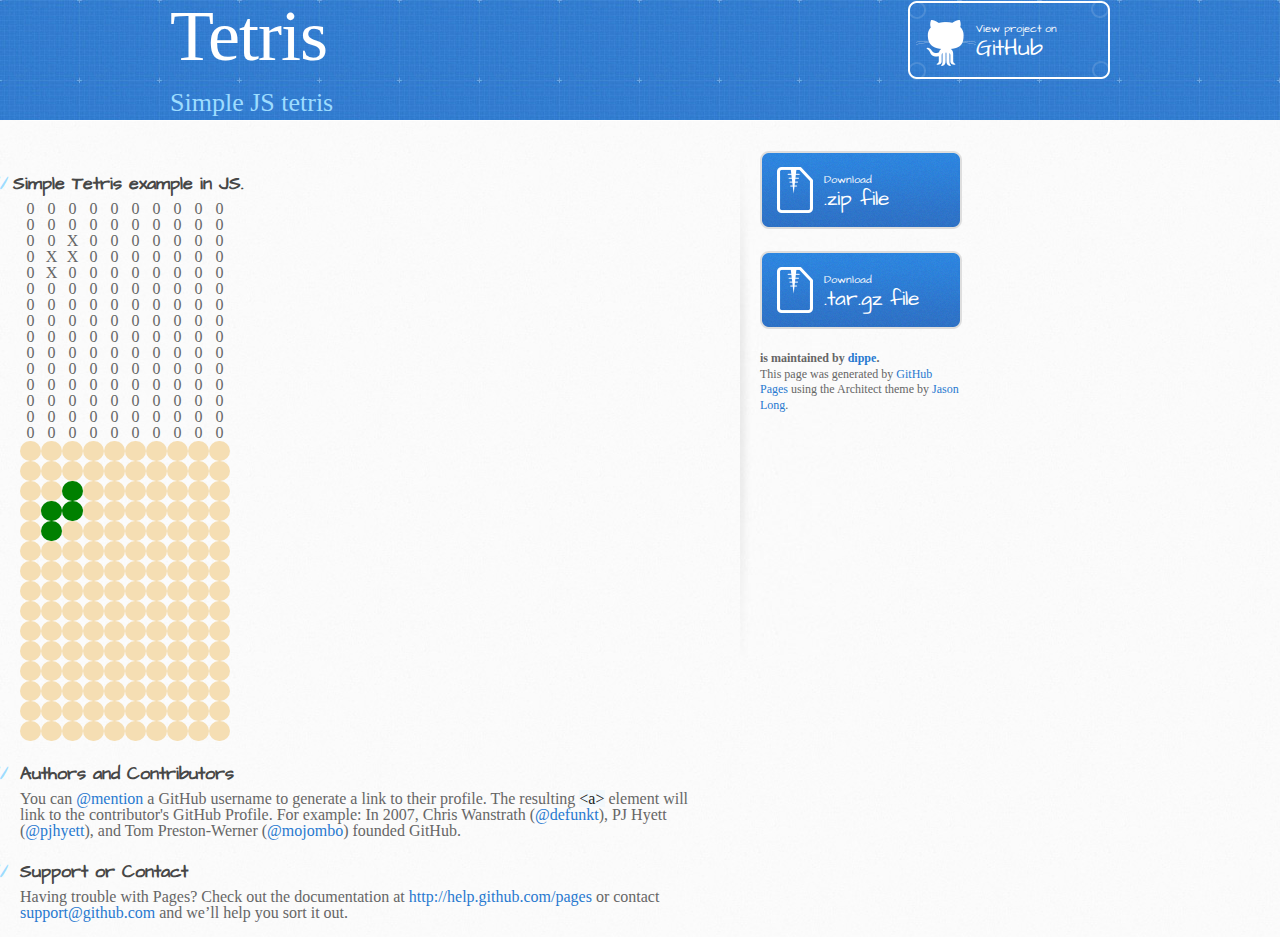
<file: index.html>
<!DOCTYPE html>
<html>
  <head>
    <meta charset='utf-8'>
    <meta http-equiv="X-UA-Compatible" content="chrome=1">
    <meta name="viewport" content="width=device-width, initial-scale=1, maximum-scale=1">
    <link href='https://fonts.googleapis.com/css?family=Architects+Daughter' rel='stylesheet' type='text/css'>
    <link rel="stylesheet" type="text/css" href="stylesheets/stylesheet.css" media="screen" />
    <link rel="stylesheet" type="text/css" href="stylesheets/pygment_trac.css" media="screen" />
    <link rel="stylesheet" type="text/css" href="stylesheets/print.css" media="print" />


      <link rel="stylesheet" type="text/css" href="tetris/css/reset.css"/>
      <link rel="stylesheet" type="text/css" href="tetris/css/main.css" />
      <link rel="stylesheet" type="text/css" href="tetris/css/drawTableCss.css"/>

      <script type="text/javascript" src="tetris/js/Common.js"></script>
      <script type="text/javascript" src="tetris/js/EventHandler.js"></script>
      <script type="text/javascript" src="tetris/js/InputWrapper.js"></script>
      <script type="text/javascript" src="tetris/js/Logic.js"></script>
      <script type="text/javascript" src="tetris/js/Ticker.js"></script>
      <script type="text/javascript" src="tetris/js/Draw.js"></script>
      <script type="text/javascript" src="tetris/js/Draw_Table_Char.js"></script>
      <script type="text/javascript" src="tetris/js/Draw_Table_Css.js"></script>
      <script type="text/javascript" src="tetris/js/MatrixBlock.js"></script>
      <script type="text/javascript" src="tetris/js/Const.js"></script>
      <script type="text/javascript" src="tetris/js/Tetrimino.js"></script>
      <script type="text/javascript" src="tetris/js/Main.js"></script>
      
      
    <!--[if lt IE 9]>
    <script src="//html5shiv.googlecode.com/svn/trunk/html5.js"></script>
    <![endif]-->

    <title>Tetris by dippe</title>
  </head>

  <body onload="dippejs.Main.init();">
    <header>
      <div class="inner">
        <h1>Tetris</h1>
        <h2>Simple JS tetris</h2>
        <a href="https://github.com/dippe/Tetris" class="button"><small>View project on</small>GitHub</a>
      </div>
    </header>

    <div id="content-wrapper">
      <div class="inner clearfix">
        <section id="main-content">
          <h3>Simple Tetris example in JS.</h3>



            <div id="matrixArea">

                Game here

            </div>

            <div id="matrixAreaTest">

                Game here - test

            </div>

            
<h3>
<a name="authors-and-contributors" class="anchor" href="#authors-and-contributors"><span class="octicon octicon-link"></span></a>Authors and Contributors</h3>

<p>You can <a href="https://github.com/blog/821" class="user-mention">@mention</a> a GitHub username to generate a link to their profile. The resulting <code>&lt;a&gt;</code> element will link to the contributor's GitHub Profile. For example: In 2007, Chris Wanstrath (<a href="https://github.com/defunkt" class="user-mention">@defunkt</a>), PJ Hyett (<a href="https://github.com/pjhyett" class="user-mention">@pjhyett</a>), and Tom Preston-Werner (<a href="https://github.com/mojombo" class="user-mention">@mojombo</a>) founded GitHub.</p>

<h3>
<a name="support-or-contact" class="anchor" href="#support-or-contact"><span class="octicon octicon-link"></span></a>Support or Contact</h3>

<p>Having trouble with Pages? Check out the documentation at <a href="http://help.github.com/pages">http://help.github.com/pages</a> or contact <a href="mailto:support@github.com">support@github.com</a> and we’ll help you sort it out.</p>
        </section>

        <aside id="sidebar">
          <a href="https://github.com/dippe/Tetris/zipball/master" class="button">
            <small>Download</small>
            .zip file
          </a>
          <a href="https://github.com/dippe/Tetris/tarball/master" class="button">
            <small>Download</small>
            .tar.gz file
          </a>

          <p class="repo-owner"><a href="https://github.com/dippe/Tetris"></a> is maintained by <a href="https://github.com/dippe">dippe</a>.</p>

          <p>This page was generated by <a href="https://pages.github.com">GitHub Pages</a> using the Architect theme by <a href="https://twitter.com/jasonlong">Jason Long</a>.</p>
        </aside>
      </div>
    </div>

  
  </body>
</html>
</file>
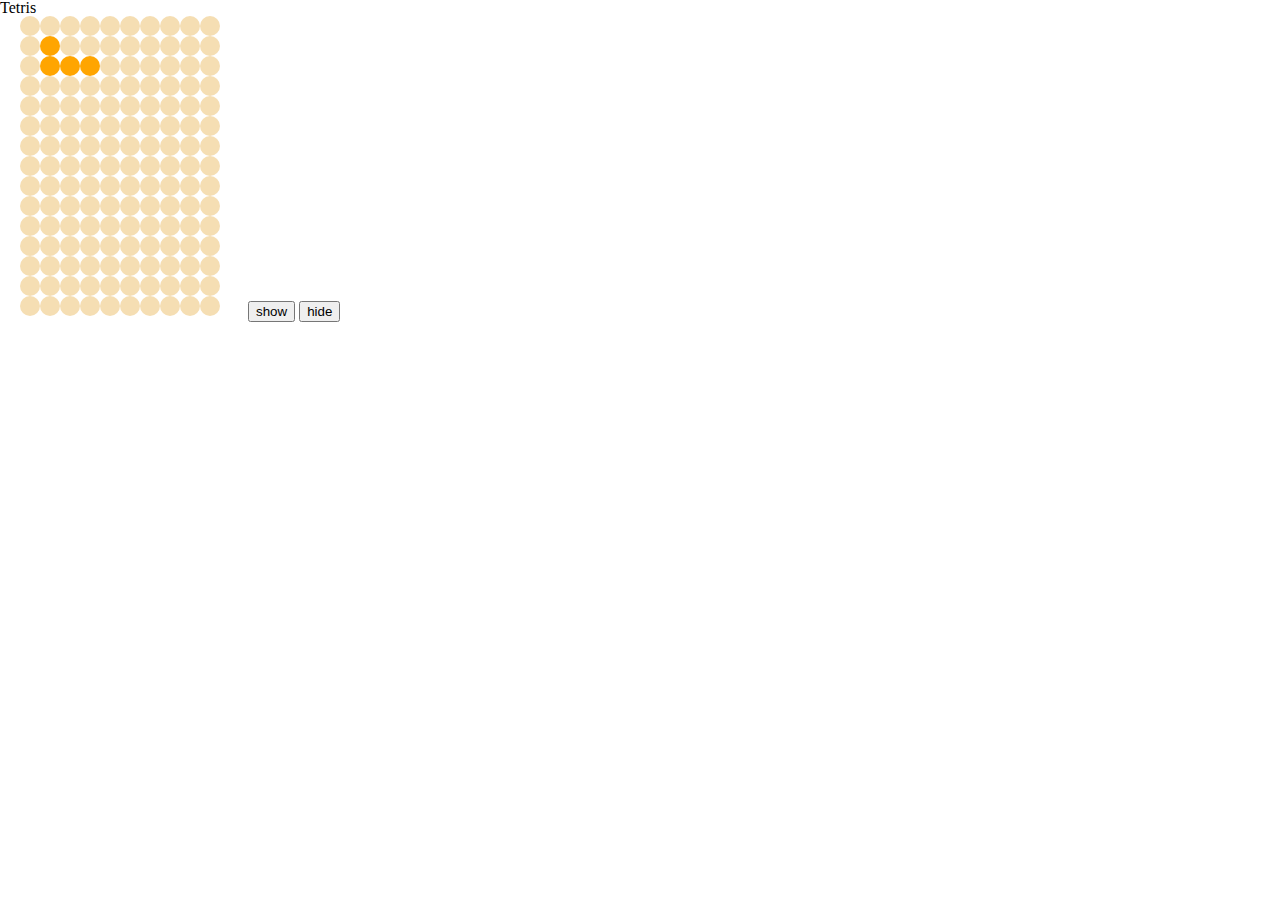
<file: resources/index.html>
<html>

<head>

    <link rel="stylesheet" type="text/css" href="css/reset.css"/>
    <link rel="stylesheet" type="text/css" href="css/main.css" />
    <link rel="stylesheet" type="text/css" href="css/drawTableCss.css"/>

    <!-- outer dependencies -->
    <script type="text/javascript" src="js/lib/underscore.js"></script>

    <!-- own classes-->
    <script type="text/javascript" src="js/Menu.js"></script>
    <script type="text/javascript" src="js/EventHandler.js"></script>
    <script type="text/javascript" src="js/InputWrapper.js"></script>
    <script type="text/javascript" src="js/Logic.js"></script>
    <script type="text/javascript" src="js/Ticker.js"></script>
    <script type="text/javascript" src="js/Draw.js"></script>
    <script type="text/javascript" src="js/Draw_Table_Char.js"></script>
    <script type="text/javascript" src="js/Draw_Table_Css.js"></script>
    <script type="text/javascript" src="js/MatrixBlock.js"></script>
    <script type="text/javascript" src="js/Const.js"></script>
    <script type="text/javascript" src="js/Tetrimino.js"></script>
    <script type="text/javascript" src="js/Main.js"></script>

</head>

<body onload="dippejs.Main.init();">

    <h1>Tetris</h1>

    <div id="matrixArea">

              Game here

    </div>

    <div id="menuContainer">

        Menu here - test

    </div>


    <input type="button" onclick="dippejs.Menu.show();" value="show">
    <input type="button" onclick="dippejs.Menu.hide();" value="hide">

</body>

</html>
</file>
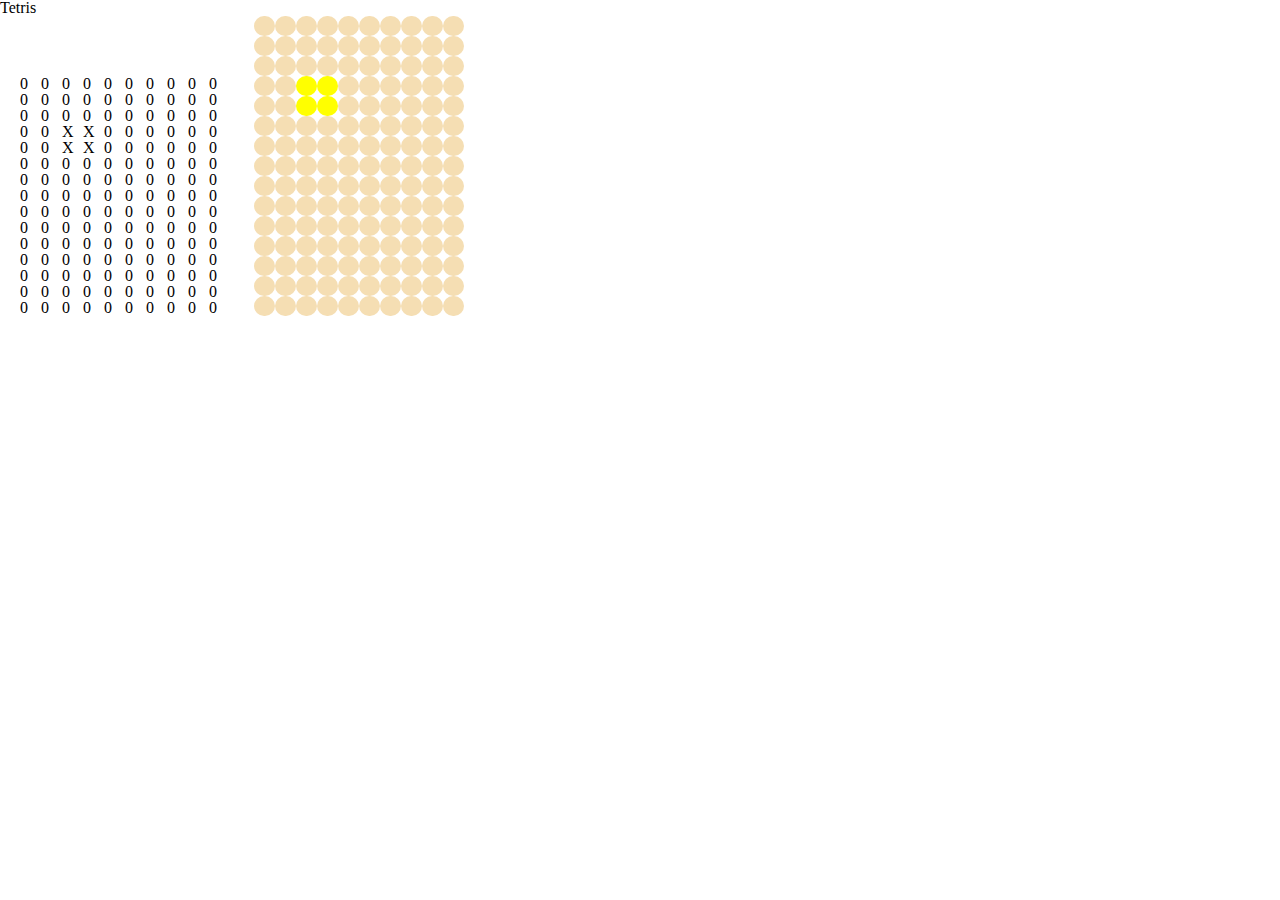
<file: tetris/index.html>
<html>

<head>

    <link rel="stylesheet" type="text/css" href="css/reset.css"/>
    <link rel="stylesheet" type="text/css" href="css/main.css" />
    <link rel="stylesheet" type="text/css" href="css/drawTableCss.css"/>

    <script type="text/javascript" src="js/Common.js"></script>
    <script type="text/javascript" src="js/EventHandler.js"></script>
    <script type="text/javascript" src="js/InputWrapper.js"></script>
    <script type="text/javascript" src="js/Logic.js"></script>
    <script type="text/javascript" src="js/Ticker.js"></script>
    <script type="text/javascript" src="js/Draw.js"></script>
    <script type="text/javascript" src="js/Draw_Table_Char.js"></script>
    <script type="text/javascript" src="js/Draw_Table_Css.js"></script>
    <script type="text/javascript" src="js/MatrixBlock.js"></script>
    <script type="text/javascript" src="js/Const.js"></script>
    <script type="text/javascript" src="js/Tetrimino.js"></script>
    <script type="text/javascript" src="js/Main.js"></script>

</head>

<body onload="dippejs.Main.init();">

    <h1>Tetris</h1>
    <div id="matrixArea" style="width: 210px;">

              Game here

    </div>

    <div id="matrixAreaTest" style="width: 210px;">

        Game here - test

    </div>

</body>

</html>
</file>
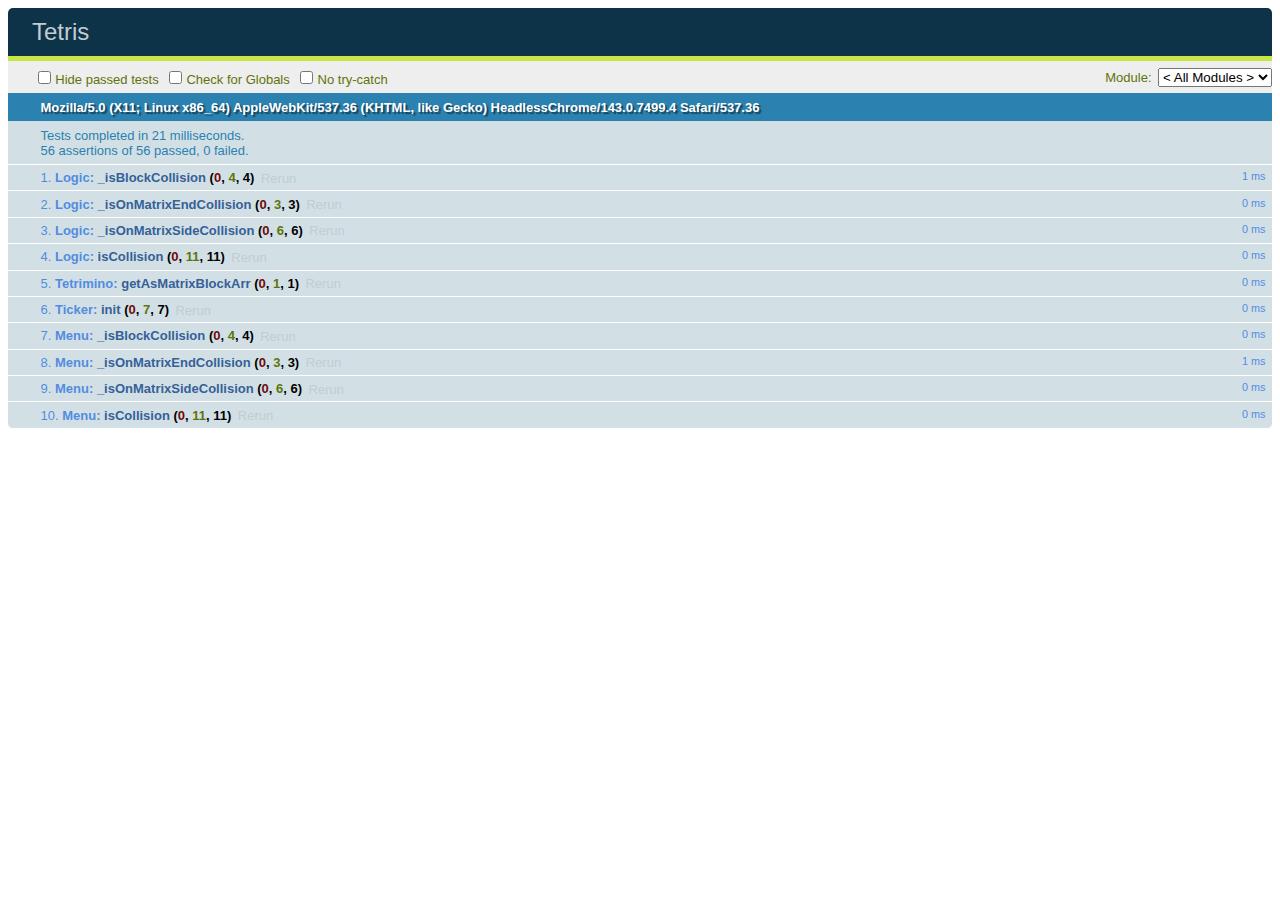
<file: resources/test/test.html>
<!DOCTYPE html>
<html>
<head>
    <meta charset="utf-8">
    <title>Tetris</title>
    <link rel="stylesheet" href="lib/qunit-1.14.0.css">
    <script src="lib/qunit-1.14.0.js"></script>
    <script type="text/javascript" src="../js/lib/underscore.js"></script>


    <!-- Loading original sources -->
    <script type="text/javascript" src="../js/Menu.js"></script>
    <script type="text/javascript" src="../js/EventHandler.js"></script>
    <script type="text/javascript" src="../js/InputWrapper.js"></script>
    <script type="text/javascript" src="../js/Logic.js"></script>
    <script type="text/javascript" src="../js/Ticker.js"></script>
    <script type="text/javascript" src="../js/Draw.js"></script>
    <script type="text/javascript" src="../js/Draw_Table_Char.js"></script>
    <script type="text/javascript" src="../js/Draw_Table_Css.js"></script>
    <script type="text/javascript" src="../js/MatrixBlock.js"></script>
    <script type="text/javascript" src="../js/Const.js"></script>
    <script type="text/javascript" src="../js/Tetrimino.js"></script>
    <script type="text/javascript" src="../js/Main.js"></script>


    <!-- Loading tests -->
    <script type="text/javascript" src="js/TestLogic.js"></script>
    <script type="text/javascript" src="js/TestTetrimino.js"></script>
    <script type="text/javascript" src="js/TestTicker.js"></script>
    <script type="text/javascript" src="js/TestMenu.js"></script>

    <!--<script type="text/javascript" src="js/TestCommon.js"></script>-->
    <!--<script type="text/javascript" src="js/TestEventHandler.js"></script>-->
    <!--<script type="text/javascript" src="js/TestInputWrapper.js"></script>-->
    <!--<script type="text/javascript" src="js/TestDraw.js"></script>-->
    <!--<script type="text/javascript" src="js/TestDraw_Table_Char.js"></script>-->
    <!--<script type="text/javascript" src="js/TestDraw_Table_Css.js"></script>-->
    <!--<script type="text/javascript" src="js/TestMatrixBlock.js"></script>-->
    <!--<script type="text/javascript" src="js/TestConst.js"></script>-->
    <!--<script type="text/javascript" src="js/TestMain.js"></script>-->


</head>
<body>
<div id="qunit"></div>
<div id="qunit-fixture"></div>
</body>
</html>
</file>
<file: stylesheets/pygment_trac.css>
.highlight  { background: #ffffff; }
.highlight .c { color: #999988; font-style: italic } /* Comment */
.highlight .err { color: #a61717; background-color: #e3d2d2 } /* Error */
.highlight .k { font-weight: bold } /* Keyword */
.highlight .o { font-weight: bold } /* Operator */
.highlight .cm { color: #999988; font-style: italic } /* Comment.Multiline */
.highlight .cp { color: #999999; font-weight: bold } /* Comment.Preproc */
.highlight .c1 { color: #999988; font-style: italic } /* Comment.Single */
.highlight .cs { color: #999999; font-weight: bold; font-style: italic } /* Comment.Special */
.highlight .gd { color: #000000; background-color: #ffdddd } /* Generic.Deleted */
.highlight .gd .x { color: #000000; background-color: #ffaaaa } /* Generic.Deleted.Specific */
.highlight .ge { font-style: italic } /* Generic.Emph */
.highlight .gr { color: #aa0000 } /* Generic.Error */
.highlight .gh { color: #999999 } /* Generic.Heading */
.highlight .gi { color: #000000; background-color: #ddffdd } /* Generic.Inserted */
.highlight .gi .x { color: #000000; background-color: #aaffaa } /* Generic.Inserted.Specific */
.highlight .go { color: #888888 } /* Generic.Output */
.highlight .gp { color: #555555 } /* Generic.Prompt */
.highlight .gs { font-weight: bold } /* Generic.Strong */
.highlight .gu { color: #800080; font-weight: bold; } /* Generic.Subheading */
.highlight .gt { color: #aa0000 } /* Generic.Traceback */
.highlight .kc { font-weight: bold } /* Keyword.Constant */
.highlight .kd { font-weight: bold } /* Keyword.Declaration */
.highlight .kn { font-weight: bold } /* Keyword.Namespace */
.highlight .kp { font-weight: bold } /* Keyword.Pseudo */
.highlight .kr { font-weight: bold } /* Keyword.Reserved */
.highlight .kt { color: #445588; font-weight: bold } /* Keyword.Type */
.highlight .m { color: #009999 } /* Literal.Number */
.highlight .s { color: #d14 } /* Literal.String */
.highlight .na { color: #008080 } /* Name.Attribute */
.highlight .nb { color: #0086B3 } /* Name.Builtin */
.highlight .nc { color: #445588; font-weight: bold } /* Name.Class */
.highlight .no { color: #008080 } /* Name.Constant */
.highlight .ni { color: #800080 } /* Name.Entity */
.highlight .ne { color: #990000; font-weight: bold } /* Name.Exception */
.highlight .nf { color: #990000; font-weight: bold } /* Name.Function */
.highlight .nn { color: #555555 } /* Name.Namespace */
.highlight .nt { color: #000080 } /* Name.Tag */
.highlight .nv { color: #008080 } /* Name.Variable */
.highlight .ow { font-weight: bold } /* Operator.Word */
.highlight .w { color: #bbbbbb } /* Text.Whitespace */
.highlight .mf { color: #009999 } /* Literal.Number.Float */
.highlight .mh { color: #009999 } /* Literal.Number.Hex */
.highlight .mi { color: #009999 } /* Literal.Number.Integer */
.highlight .mo { color: #009999 } /* Literal.Number.Oct */
.highlight .sb { color: #d14 } /* Literal.String.Backtick */
.highlight .sc { color: #d14 } /* Literal.String.Char */
.highlight .sd { color: #d14 } /* Literal.String.Doc */
.highlight .s2 { color: #d14 } /* Literal.String.Double */
.highlight .se { color: #d14 } /* Literal.String.Escape */
.highlight .sh { color: #d14 } /* Literal.String.Heredoc */
.highlight .si { color: #d14 } /* Literal.String.Interpol */
.highlight .sx { color: #d14 } /* Literal.String.Other */
.highlight .sr { color: #009926 } /* Literal.String.Regex */
.highlight .s1 { color: #d14 } /* Literal.String.Single */
.highlight .ss { color: #990073 } /* Literal.String.Symbol */
.highlight .bp { color: #999999 } /* Name.Builtin.Pseudo */
.highlight .vc { color: #008080 } /* Name.Variable.Class */
.highlight .vg { color: #008080 } /* Name.Variable.Global */
.highlight .vi { color: #008080 } /* Name.Variable.Instance */
.highlight .il { color: #009999 } /* Literal.Number.Integer.Long */

.type-csharp .highlight .k { color: #0000FF }
.type-csharp .highlight .kt { color: #0000FF }
.type-csharp .highlight .nf { color: #000000; font-weight: normal }
.type-csharp .highlight .nc { color: #2B91AF }
.type-csharp .highlight .nn { color: #000000 }
.type-csharp .highlight .s { color: #A31515 }
.type-csharp .highlight .sc { color: #A31515 }
</file>
<file: stylesheets/print.css>
html, body, div, span, applet, object, iframe,
h1, h2, h3, h4, h5, h6, p, blockquote, pre,
a, abbr, acronym, address, big, cite, code,
del, dfn, em, img, ins, kbd, q, s, samp,
small, strike, strong, sub, sup, tt, var,
b, u, i, center,
dl, dt, dd, ol, ul, li,
fieldset, form, label, legend,
table, caption, tbody, tfoot, thead, tr, th, td,
article, aside, canvas, details, embed, 
figure, figcaption, footer, header, hgroup, 
menu, nav, output, ruby, section, summary,
time, mark, audio, video {
  margin: 0;
  padding: 0;
  border: 0;
  font-size: 100%;
  font: inherit;
  vertical-align: baseline;
}
/* HTML5 display-role reset for older browsers */
article, aside, details, figcaption, figure, 
footer, header, hgroup, menu, nav, section {
  display: block;
}
body {
  line-height: 1;
}
ol, ul {
  list-style: none;
}
blockquote, q {
  quotes: none;
}
blockquote:before, blockquote:after,
q:before, q:after {
  content: '';
  content: none;
}
table {
  border-collapse: collapse;
  border-spacing: 0;
}
body {
  font-size: 13px;
  line-height: 1.5; 
  font-family: 'Helvetica Neue', Helvetica, Arial, serif;
  color: #000;
}

a {
  color: #d5000d;
  font-weight: bold;
}

header {
  padding-top: 35px;
  padding-bottom: 10px;
}

header h1 {
  font-weight: bold;
  letter-spacing: -1px;
  font-size: 48px;
  color: #303030;
  line-height: 1.2;
}

header h2 {
  letter-spacing: -1px;
  font-size: 24px;
  color: #aaa;
  font-weight: normal;
  line-height: 1.3;
}
#downloads {
  display: none;
}
#main_content {
  padding-top: 20px;
}

code, pre {
  font-family: Monaco, "Bitstream Vera Sans Mono", "Lucida Console", Terminal;
  color: #222;
  margin-bottom: 30px;
  font-size: 12px;
}

code {
  padding: 0 3px;
}

pre {
  border: solid 1px #ddd;
  padding: 20px;
  overflow: auto;
}
pre code {
  padding: 0;
}

ul, ol, dl {
  margin-bottom: 20px;
}


/* COMMON STYLES */

table {
  width: 100%;
  border: 1px solid #ebebeb;
}

th {
  font-weight: 500;
}

td {
  border: 1px solid #ebebeb;
  text-align: center; 
  font-weight: 300;
}

form {
  background: #f2f2f2;
  padding: 20px;
  
}


/* GENERAL ELEMENT TYPE STYLES */

h1 {
  font-size: 2.8em;
} 

h2 {
  font-size: 22px;
  font-weight: bold;
  color: #303030;
  margin-bottom: 8px;
} 

h3 {
  color: #d5000d;
  font-size: 18px;
  font-weight: bold;
  margin-bottom: 8px;
} 
 
h4 {
  font-size: 16px;
  color: #303030;
  font-weight: bold;
} 

h5 {
  font-size: 1em;
  color: #303030;
} 

h6 {
  font-size: .8em;
  color: #303030;
} 

p {
  font-weight: 300;
  margin-bottom: 20px;
}
 
a {
  text-decoration: none;
}

p a {
  font-weight: 400;
}

blockquote {
  font-size: 1.6em;
  border-left: 10px solid #e9e9e9;
  margin-bottom: 20px;
  padding: 0 0 0 30px;
}

ul li {
  list-style: disc inside;
  padding-left: 20px;
}

ol li {
  list-style: decimal inside;
  padding-left: 3px;
}

dl dd {
  font-style: italic;
  font-weight: 100;
}

footer {
  margin-top: 40px;
  padding-top: 20px;
  padding-bottom: 30px;
  font-size: 13px;
  color: #aaa;
}

footer a {
  color: #666;
}

/* MISC */
.clearfix:after {
  clear: both;
  content: '.';
  display: block;
  visibility: hidden;
  height: 0;
}

.clearfix {display: inline-block;}
* html .clearfix {height: 1%;}
.clearfix {display: block;}
</file>
<file: tetris/css/main.css>
body
{
    background-color: #ffffff;
}

body > div {
    display: inline-block;
    margin-left: 20px;
}
</file>
<file: tetris/css/drawTableCss.css>
.drawTableCss {
    /*background-color: red;*/
    border-spacing: 0;
    padding: 0;
    margin: 0;
    width: 210px;
}

.drawTableCss td {
    width: 20px;
    height: 20px;
    border-radius: 10px;
}

.drawTableCss .block {
}
</file>
<file: resources/css/main.css>
body
{
    background-color: #ffffff;
}

body > div {
    display: inline-block;
    margin-left: 20px;
}

.pageBorder .button {
    width: 100px;
    height: 10px;
    background: wheat;
    padding: 10px;
    margin: 10px;
    border: 1px solid lightcoral;
    border-radius: 6px;

    -webkit-transition: all 2s; /* For Safari 3.1 to 6.0 */
    transition: all 2s;
}

.pageBorder .button:hover {
    width: 300px;
}

.pageBorder .button.slideIn {
    opacity: 1;
}

.pageBorder .button.slideOut {
    opacity: 0;
}
</file>
<file: resources/css/drawTableCss.css>
.drawTableCss {
    /*background-color: red;*/
    border-spacing: 0;
    padding: 0;
    margin: 0;
}

.drawTableCss td {
    width: 20px;
    height: 20px;
    border-radius: 10px;
}

.drawTableCss .block {
}
</file>
<file: stylesheets/stylesheet.css>
/* http://meyerweb.com/eric/tools/css/reset/ 
   v2.0 | 20110126
   License: none (public domain)
*/
html, body, div, span, applet, object, iframe,
h1, h2, h3, h4, h5, h6, p, blockquote, pre,
a, abbr, acronym, address, big, cite, code,
del, dfn, em, img, ins, kbd, q, s, samp,
small, strike, strong, sub, sup, tt, var,
b, u, i, center,
dl, dt, dd, ol, ul, li,
fieldset, form, label, legend,
table, caption, tbody, tfoot, thead, tr, th, td,
article, aside, canvas, details, embed, 
figure, figcaption, footer, header, hgroup, 
menu, nav, output, ruby, section, summary,
time, mark, audio, video {
	margin: 0;
	padding: 0;
	border: 0;
	font-size: 100%;
	font: inherit;
	vertical-align: baseline;
}
/* HTML5 display-role reset for older browsers */
article, aside, details, figcaption, figure, 
footer, header, hgroup, menu, nav, section {
	display: block;
}
body {
	line-height: 1;
}
ol, ul {
	list-style: none;
}
blockquote, q {
	quotes: none;
}
blockquote:before, blockquote:after,
q:before, q:after {
	content: '';
	content: none;
}
table {
	border-collapse: collapse;
	border-spacing: 0;
}

/* LAYOUT STYLES */
body {
  font-size: 15px;
  line-height: 1.5; 
  background: #fafafa url(../images/body-bg.jpg) 0 0 repeat;
  font-family: 'Helvetica Neue', Helvetica, Arial, serif;
  font-weight: 400;
  color: #666;
}

a {
  color: #2879d0;
}
a:hover {
  color: #2268b2;
}

header {
  padding-top: 40px;
  padding-bottom: 40px;
  font-family: 'Architects Daughter', 'Helvetica Neue', Helvetica, Arial, serif; 
  background: #2e7bcf url(../images/header-bg.jpg) 0 0 repeat-x;
  border-bottom: solid 1px #275da1;
}

header h1 {
  letter-spacing: -1px;
  font-size: 72px;
  color: #fff;
  line-height: 1;
  margin-bottom: 0.2em;
  width: 540px;
}

header h2 {
  font-size: 26px;
  color: #9ddcff;
  font-weight: normal;
  line-height: 1.3;
  width: 540px;
  letter-spacing: 0;
}

.inner {
  position: relative;
  width: 940px;
  margin: 0 auto;
}

#content-wrapper {
  border-top: solid 1px #fff;
  padding-top: 30px;
}

#main-content {
  width: 690px;
  float: left;
}

#main-content img {
  max-width: 100%;
}

aside#sidebar {
  width: 200px;
  padding-left: 20px;
  min-height: 504px;
  float: right;
  background: transparent url(../images/sidebar-bg.jpg) 0 0 no-repeat;
  font-size: 12px;
  line-height: 1.3;
}

aside#sidebar p.repo-owner,
aside#sidebar p.repo-owner a {
  font-weight: bold;
}

#downloads {
  margin-bottom: 40px;
}

a.button {
  width: 134px;
  height: 58px;
  line-height: 1.2;
  font-size: 23px;
  color: #fff;
  padding-left: 68px;
  padding-top: 22px;
  font-family: 'Architects Daughter', 'Helvetica Neue', Helvetica, Arial, serif; 
}
a.button small {
  display: block;
  font-size: 11px;
}
header a.button {
  position: absolute;
  right: 0;
  top: 0;
  background: transparent url(../images/github-button.png) 0 0 no-repeat;
}
aside a.button {
  width: 138px;
  padding-left: 64px;
  display: block;
  background: transparent url(../images/download-button.png) 0 0 no-repeat;
  margin-bottom: 20px;
  font-size: 21px;
}

code, pre {
  font-family: Monaco, "Bitstream Vera Sans Mono", "Lucida Console", Terminal, monospace;
  color: #222;
  margin-bottom: 30px;
  font-size: 13px;
}

code {
  background-color: #f2f8fc;
  border: solid 1px #dbe7f3;
  padding: 0 3px;
}

pre {
  padding: 20px;
  background: #fff;
  text-shadow: none;
  overflow: auto;
  border: solid 1px #f2f2f2;
}
pre code {
  color: #2879d0;
  background-color: #fff;
  border: none;
  padding: 0;
}

ul, ol, dl {
  margin-bottom: 20px;
}


/* COMMON STYLES */

hr {
  height: 1px;
  line-height: 1px;
  margin-top: 1em;
  padding-bottom: 1em;
  border: none;
  background: transparent url('../images/hr.png') 0 0 no-repeat;
}

table {
  width: 100%;
  border: 1px solid #ebebeb;
}

th {
  font-weight: 500;
}

td {
  border: 1px solid #ebebeb;
  text-align: center; 
  font-weight: 300;
}

form {
  background: #f2f2f2;
  padding: 20px;
  
}


/* GENERAL ELEMENT TYPE STYLES */

#main-content h1 {
  font-family: 'Architects Daughter', 'Helvetica Neue', Helvetica, Arial, serif; 
  font-size: 2.8em;
  letter-spacing: -1px;
  color: #474747;
} 

#main-content h1:before {
  content: "/";
  color: #9ddcff;
  padding-right: 0.3em;
  margin-left: -0.9em;
}

#main-content h2 {
  font-family: 'Architects Daughter', 'Helvetica Neue', Helvetica, Arial, serif; 
  font-size: 22px;
  font-weight: bold;
  margin-bottom: 8px;
  color: #474747;
} 
#main-content h2:before {
  content: "//";
  color: #9ddcff;
  padding-right: 0.3em;
  margin-left: -1.5em;
}

#main-content h3 {
  font-family: 'Architects Daughter', 'Helvetica Neue', Helvetica, Arial, serif; 
  font-size: 18px;
  font-weight: bold;
  margin-top: 24px;
  margin-bottom: 8px;
  color: #474747;
} 
 
#main-content h3:before {
  content: "///";
  color: #9ddcff;
  padding-right: 0.3em;
  margin-left: -2em;
}

#main-content h4 {
  font-family: 'Architects Daughter', 'Helvetica Neue', Helvetica, Arial, serif; 
  font-size: 15px;
  font-weight: bold;
  color: #474747;
} 

h4:before {
  content: "////";
  color: #9ddcff;
  padding-right: 0.3em;
  margin-left: -2.8em;
}

#main-content h5 {
  font-family: 'Architects Daughter', 'Helvetica Neue', Helvetica, Arial, serif; 
  font-size: 14px;
  color: #474747;
} 
h5:before {
  content: "/////";
  color: #9ddcff;
  padding-right: 0.3em;
  margin-left: -3.2em;
}

#main-content h6 {
  font-family: 'Architects Daughter', 'Helvetica Neue', Helvetica, Arial, serif; 
  font-size: .8em;
  color: #474747;
} 
h6:before {
  content: "//////";
  color: #9ddcff;
  padding-right: 0.3em;
  margin-left: -3.7em;
}

p {
  margin-bottom: 20px;
}
 
a {
  text-decoration: none;
}

p a {
  font-weight: 400;
}

blockquote {
  font-size: 1.6em;
  border-left: 10px solid #e9e9e9;
  margin-bottom: 20px;
  padding: 0 0 0 30px;
}

ul {
  list-style: disc inside;
  padding-left: 20px;
}

ol {
  list-style: decimal inside;
  padding-left: 3px;
}

dl dd {
  font-style: italic;
  font-weight: 100;
}

footer {
  background: transparent url('../images/hr.png') 0 0 no-repeat;
  margin-top: 40px;
  padding-top: 20px;
  padding-bottom: 30px;
  font-size: 13px;
  color: #aaa;
}

footer a {
  color: #666;
}
footer a:hover {
  color: #444;
}

/* MISC */
.clearfix:after {
  clear: both;
  content: '.';
  display: block;
  visibility: hidden;
  height: 0;
}

.clearfix {display: inline-block;}
* html .clearfix {height: 1%;}
.clearfix {display: block;}

/* #Media Queries
================================================== */

/* Smaller than standard 960 (devices and browsers) */
@media only screen and (max-width: 959px) {}

/* Tablet Portrait size to standard 960 (devices and browsers) */
@media only screen and (min-width: 768px) and (max-width: 959px) {
  .inner {
    width: 740px;
  }
  header h1, header h2 {
    width: 340px;
  }
  header h1 {
    font-size: 60px;
  }
  header h2 {
    font-size: 30px;
  }
  #main-content {
    width: 490px;
  }
  #main-content h1:before,
  #main-content h2:before,
  #main-content h3:before,
  #main-content h4:before,
  #main-content h5:before,
  #main-content h6:before {
    content: none;
    padding-right: 0;
    margin-left: 0;
  }
}

/* All Mobile Sizes (devices and browser) */
@media only screen and (max-width: 767px) {
  .inner {
    width: 93%;
  }
  header {
    padding: 20px 0;
  }
  header .inner {
    position: relative;
  }
  header h1, header h2 {
    width: 100%;
  }
  header h1 {
    font-size: 48px;
  }
  header h2 {
    font-size: 24px;
  }
  header a.button {
    background-image: none;
    width: auto;
    height: auto;
    display: inline-block;
    margin-top: 15px;
    padding: 5px 10px;
    position: relative;
    text-align: center;
    font-size: 13px;
    line-height: 1;
    background-color: #9ddcff;
    color: #2879d0;
    -moz-border-radius: 5px;
    -webkit-border-radius: 5px;                     
    border-radius: 5px;    
  }
  header a.button small {
    font-size: 13px;
    display: inline;
  }
  #main-content,
  aside#sidebar {
    float: none;
    width: 100% ! important;
  }
  aside#sidebar {
    background-image: none;
    margin-top: 20px;
    border-top: solid 1px #ddd;
    padding: 20px 0;
    min-height: 0;
  }
  aside#sidebar a.button {
    display: none;
  }
  #main-content h1:before,
  #main-content h2:before,
  #main-content h3:before,
  #main-content h4:before,
  #main-content h5:before,
  #main-content h6:before {
    content: none;
    padding-right: 0;
    margin-left: 0;
  }
}

/* Mobile Landscape Size to Tablet Portrait (devices and browsers) */
@media only screen and (min-width: 480px) and (max-width: 767px) {}

/* Mobile Portrait Size to Mobile Landscape Size (devices and browsers) */
@media only screen and (max-width: 479px) {}
</file>
<file: resources/test/lib/qunit-1.14.0.css>
/*!
 * QUnit 1.14.0
 * http://qunitjs.com/
 *
 * Copyright 2013 jQuery Foundation and other contributors
 * Released under the MIT license
 * http://jquery.org/license
 *
 * Date: 2014-01-31T16:40Z
 */

/** Font Family and Sizes */

#qunit-tests, #qunit-header, #qunit-banner, #qunit-testrunner-toolbar, #qunit-userAgent, #qunit-testresult {
	font-family: "Helvetica Neue Light", "HelveticaNeue-Light", "Helvetica Neue", Calibri, Helvetica, Arial, sans-serif;
}

#qunit-testrunner-toolbar, #qunit-userAgent, #qunit-testresult, #qunit-tests li { font-size: small; }
#qunit-tests { font-size: smaller; }


/** Resets */

#qunit-tests, #qunit-header, #qunit-banner, #qunit-userAgent, #qunit-testresult, #qunit-modulefilter {
	margin: 0;
	padding: 0;
}


/** Header */

#qunit-header {
	padding: 0.5em 0 0.5em 1em;

	color: #8699A4;
	background-color: #0D3349;

	font-size: 1.5em;
	line-height: 1em;
	font-weight: 400;

	border-radius: 5px 5px 0 0;
}

#qunit-header a {
	text-decoration: none;
	color: #C2CCD1;
}

#qunit-header a:hover,
#qunit-header a:focus {
	color: #FFF;
}

#qunit-testrunner-toolbar label {
	display: inline-block;
	padding: 0 0.5em 0 0.1em;
}

#qunit-banner {
	height: 5px;
}

#qunit-testrunner-toolbar {
	padding: 0.5em 0 0.5em 2em;
	color: #5E740B;
	background-color: #EEE;
	overflow: hidden;
}

#qunit-userAgent {
	padding: 0.5em 0 0.5em 2.5em;
	background-color: #2B81AF;
	color: #FFF;
	text-shadow: rgba(0, 0, 0, 0.5) 2px 2px 1px;
}

#qunit-modulefilter-container {
	float: right;
}

/** Tests: Pass/Fail */

#qunit-tests {
	list-style-position: inside;
}

#qunit-tests li {
	padding: 0.4em 0.5em 0.4em 2.5em;
	border-bottom: 1px solid #FFF;
	list-style-position: inside;
}

#qunit-tests.hidepass li.pass, #qunit-tests.hidepass li.running  {
	display: none;
}

#qunit-tests li strong {
	cursor: pointer;
}

#qunit-tests li a {
	padding: 0.5em;
	color: #C2CCD1;
	text-decoration: none;
}
#qunit-tests li a:hover,
#qunit-tests li a:focus {
	color: #000;
}

#qunit-tests li .runtime {
	float: right;
	font-size: smaller;
}

.qunit-assert-list {
	margin-top: 0.5em;
	padding: 0.5em;

	background-color: #FFF;

	border-radius: 5px;
}

.qunit-collapsed {
	display: none;
}

#qunit-tests table {
	border-collapse: collapse;
	margin-top: 0.2em;
}

#qunit-tests th {
	text-align: right;
	vertical-align: top;
	padding: 0 0.5em 0 0;
}

#qunit-tests td {
	vertical-align: top;
}

#qunit-tests pre {
	margin: 0;
	white-space: pre-wrap;
	word-wrap: break-word;
}

#qunit-tests del {
	background-color: #E0F2BE;
	color: #374E0C;
	text-decoration: none;
}

#qunit-tests ins {
	background-color: #FFCACA;
	color: #500;
	text-decoration: none;
}

/*** Test Counts */

#qunit-tests b.counts                       { color: #000; }
#qunit-tests b.passed                       { color: #5E740B; }
#qunit-tests b.failed                       { color: #710909; }

#qunit-tests li li {
	padding: 5px;
	background-color: #FFF;
	border-bottom: none;
	list-style-position: inside;
}

/*** Passing Styles */

#qunit-tests li li.pass {
	color: #3C510C;
	background-color: #FFF;
	border-left: 10px solid #C6E746;
}

#qunit-tests .pass                          { color: #528CE0; background-color: #D2E0E6; }
#qunit-tests .pass .test-name               { color: #366097; }

#qunit-tests .pass .test-actual,
#qunit-tests .pass .test-expected           { color: #999; }

#qunit-banner.qunit-pass                    { background-color: #C6E746; }

/*** Failing Styles */

#qunit-tests li li.fail {
	color: #710909;
	background-color: #FFF;
	border-left: 10px solid #EE5757;
	white-space: pre;
}

#qunit-tests > li:last-child {
	border-radius: 0 0 5px 5px;
}

#qunit-tests .fail                          { color: #000; background-color: #EE5757; }
#qunit-tests .fail .test-name,
#qunit-tests .fail .module-name             { color: #000; }

#qunit-tests .fail .test-actual             { color: #EE5757; }
#qunit-tests .fail .test-expected           { color: #008000; }

#qunit-banner.qunit-fail                    { background-color: #EE5757; }


/** Result */

#qunit-testresult {
	padding: 0.5em 0.5em 0.5em 2.5em;

	color: #2B81AF;
	background-color: #D2E0E6;

	border-bottom: 1px solid #FFF;
}
#qunit-testresult .module-name {
	font-weight: 700;
}

/** Fixture */

#qunit-fixture {
	position: absolute;
	top: -10000px;
	left: -10000px;
	width: 1000px;
	height: 1000px;
}
</file>
